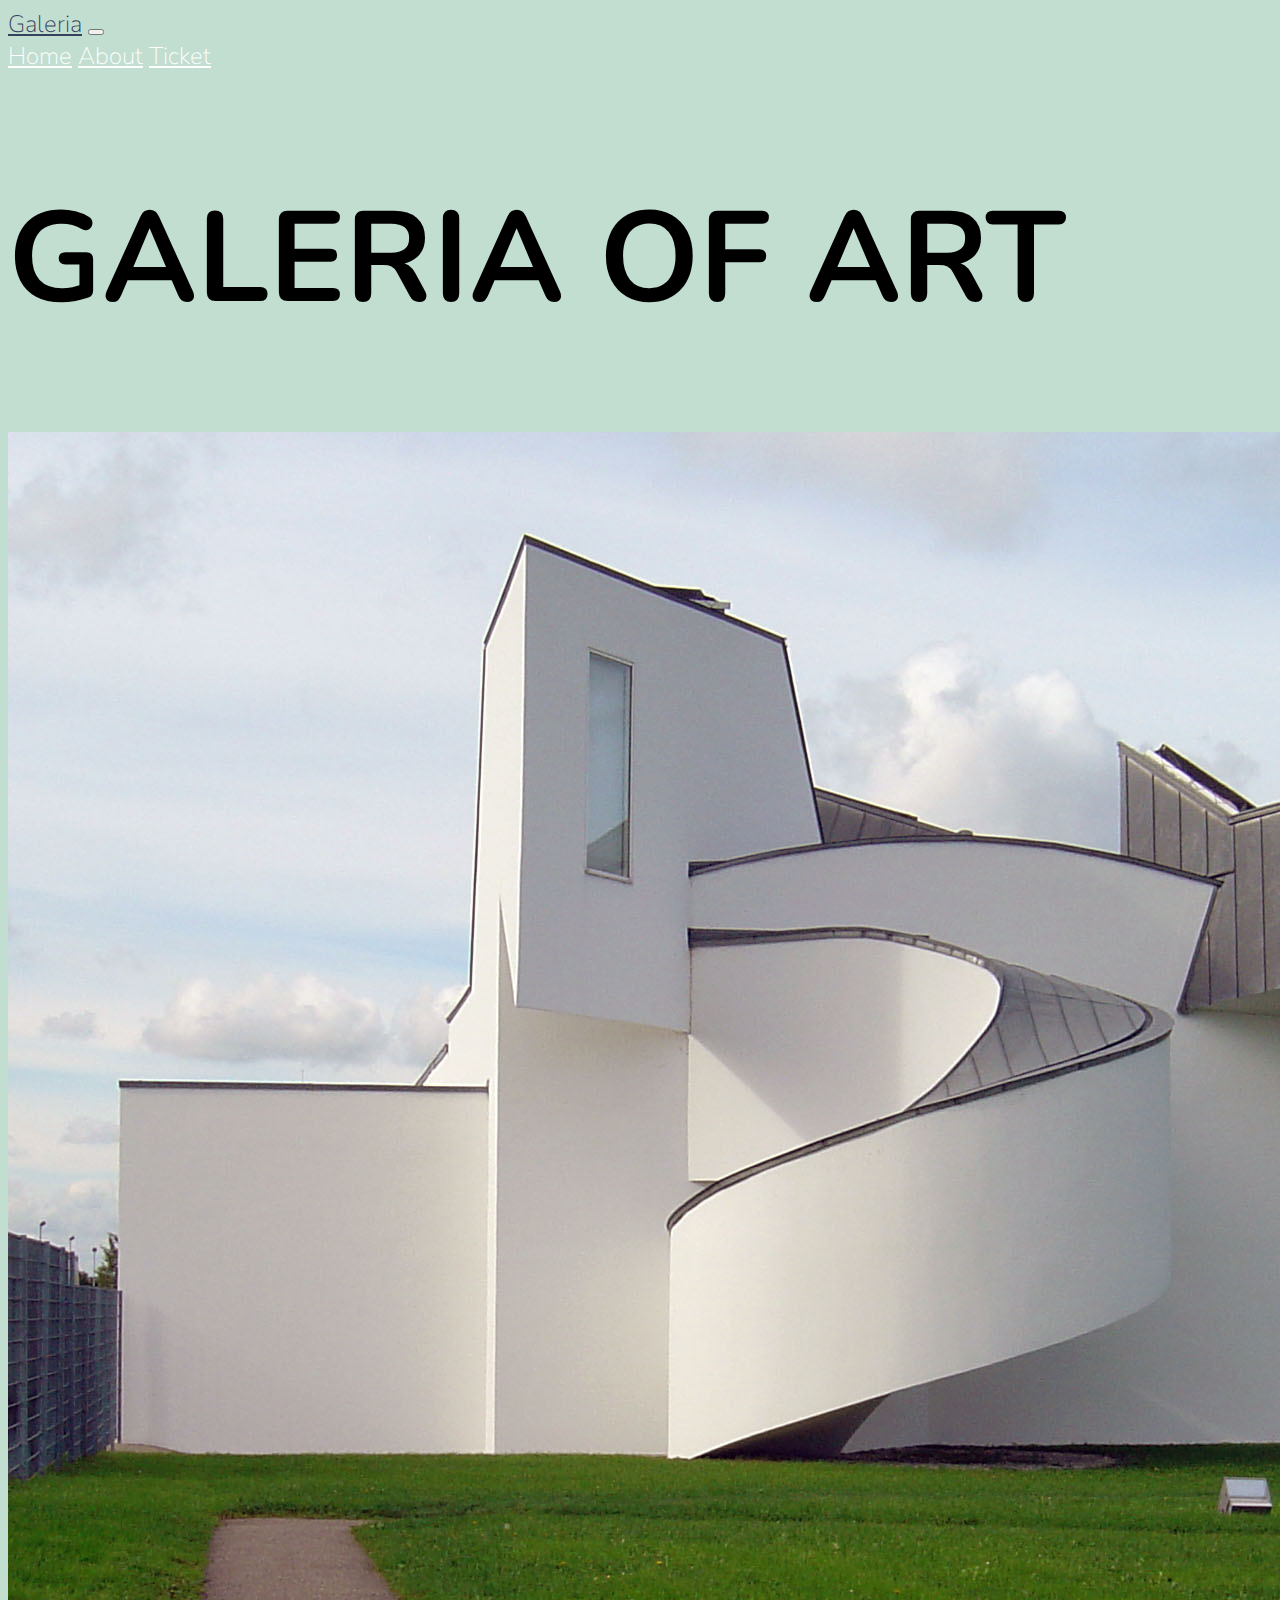
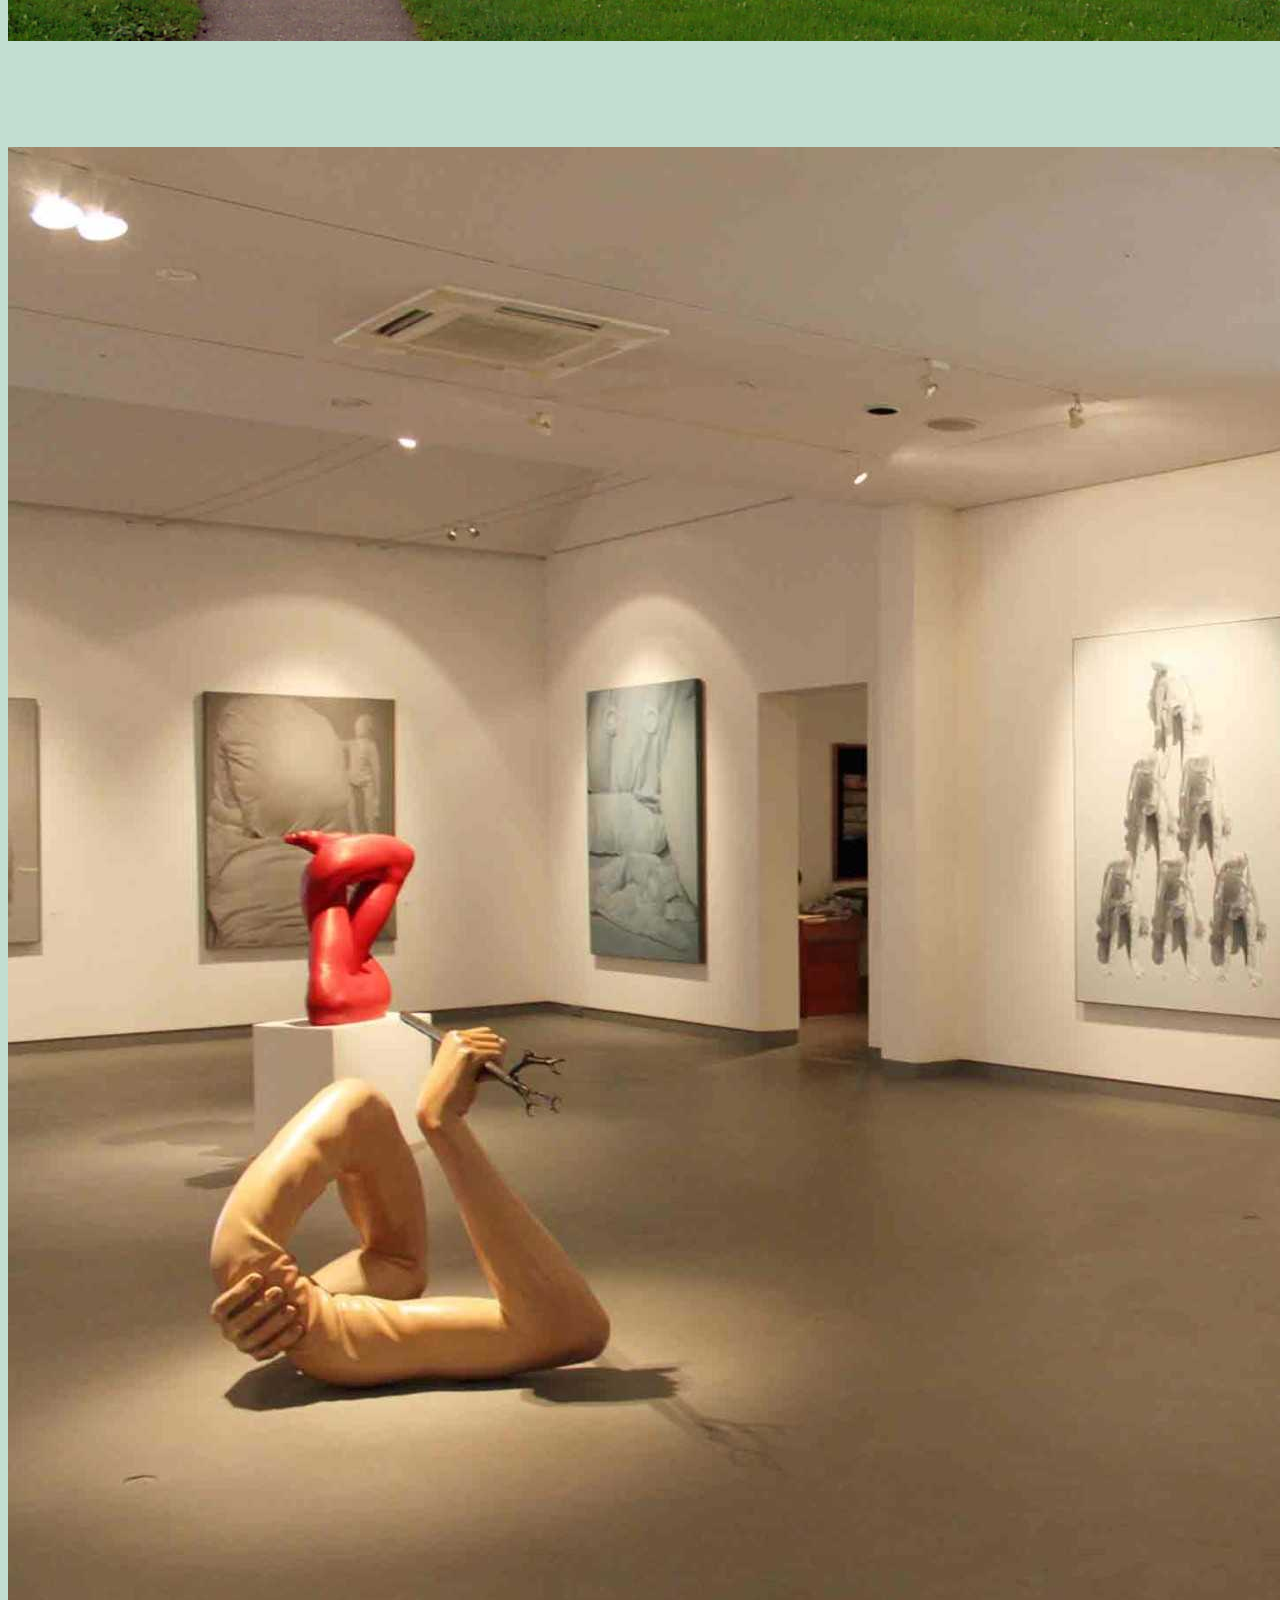
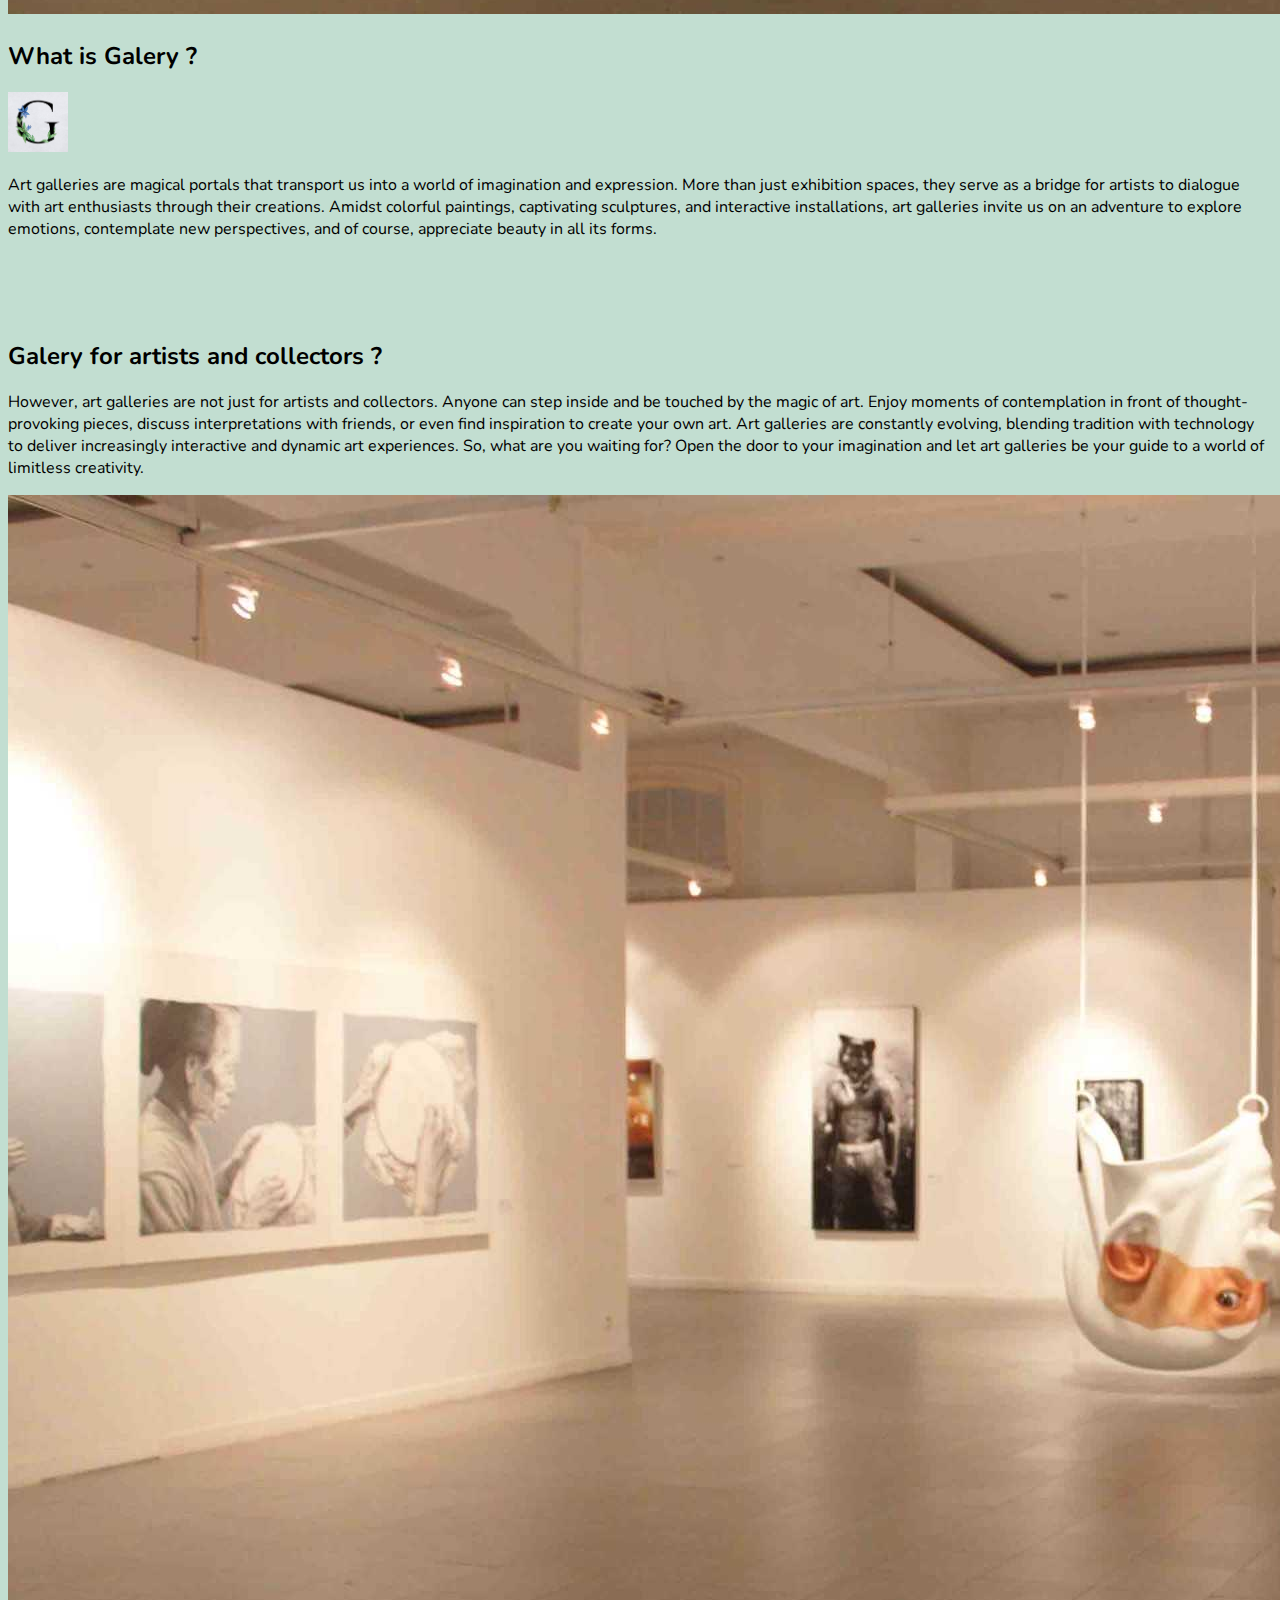
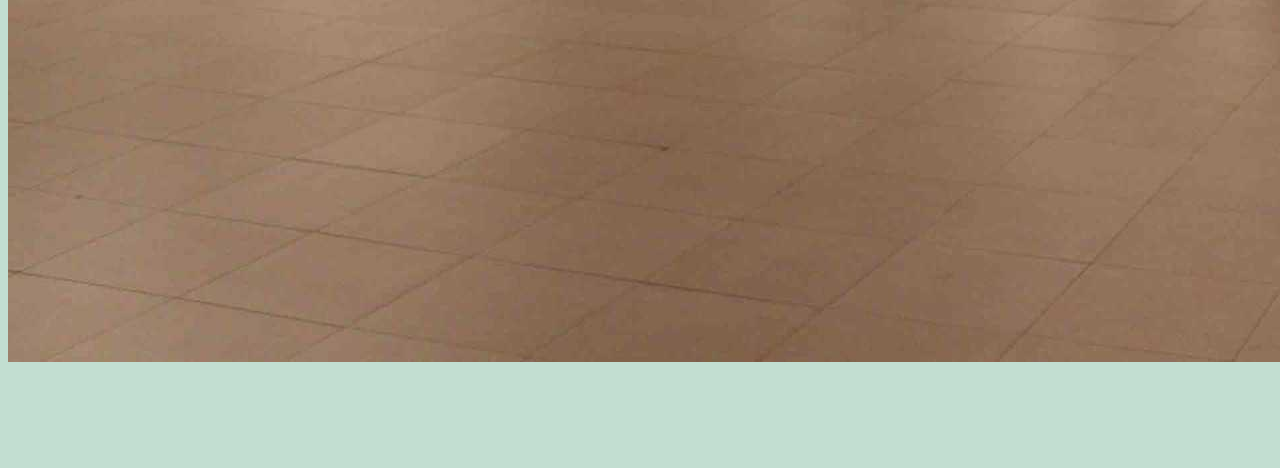
<file: index.html>
<!doctype html>
<html lang="en">
  <head>
    <meta charset="utf-8">
    <meta name="viewport" content="width=device-width, initial-scale=1">
    <title>Galeria</title>
    <!-- font -->
    <link rel="preconnect" href="https://fonts.googleapis.com">
    <link rel="preconnect" href="https://fonts.gstatic.com" crossorigin>
    <link href="https://fonts.googleapis.com/css2?family=Nunito:ital,wght@0,200..1000;1,200..1000&display=swap" rel="stylesheet">
    <!-- font-end -->
    <link href="https://cdn.jsdelivr.net/npm/bootstrap@5.3.2/dist/css/bootstrap.min.css" rel="stylesheet" integrity="sha384-T3c6CoIi6uLrA9TneNEoa7RxnatzjcDSCmG1MXxSR1GAsXEV/Dwwykc2MPK8M2HN" crossorigin="anonymous">
    <link rel="stylesheet" href="style.css">
  </head>
  <body>
    <nav class="navbar fixed-top  navbar-expand-lg" id="navbar">
        <div class="container-fluid">
          <a class="navbar-brand" href="#">Galeria</a>
          <button 
            class="navbar-toggler" 
            type="button" 
            data-bs-toggle="collapse" 
            data-bs-target="#navbarNavAltMarkup" 
            aria-controls="navbarNavAltMarkup" 
            aria-expanded="false" 
            aria-label="Toggle navigation">
            <span class="navbar-toggler-icon"></span>
          </button>
          <div class="collapse navbar-collapse" id="navbarNavAltMarkup">
            <div class="navbar-nav">
              <a class="nav-link active" aria-current="page" href="#home">Home</a>
              <a class="nav-link" href="#about">About</a>
              <a class="nav-link" href="#ticket">Ticket</a>
            </div>
          </div>
        </div>
    </nav>

    <section class="container-fluid px-0">
        <!-- 1 -->
        <div class="row align-items-center content" id="home">
            <div class="col-lg-6">
                <div id="title-head">
                    <h1 class="text-white text-center d-none d-lg-block" >GALERIA OF ART</h1>
                </div>
            </div>
            <div class="col-lg-6">
                <img class="img-fluid" src="img/galeria.jpg">
            </div>
        </div>
        <!-- 2 -->
        <div class="row align-items-center content" id="about">
            <!-- Order to revers position -->
            <div class="col-lg-6 order-2 order-md-1">
                <img class="img-fluid" src="img/inside-1.jpg">
            </div>
            <div class="col-lg-6 text-center order-1 order-md-2">
                <div class="row justify-content-center">
                    <div class="div col-10 col-lg-8 blurp pt-3">
                        <h2>What is Galery ?</h2>
                        <img class="d-none d-lg-inline" src="img/logo.jpg" height="60" alt="">
                        <p class="lead">Art galleries are magical portals that transport us into a world of imagination and expression. More than just exhibition spaces, they serve as a bridge for artists to dialogue with art enthusiasts through their creations.  Amidst colorful paintings, captivating sculptures, and interactive installations, art galleries invite us on an adventure to explore emotions, contemplate new perspectives, and of course, appreciate beauty in all its forms.</p>
                    </div>
                </div>
            </div>
        </div>
        <!-- 3 -->
        <div class="row align-items-center content">
            <div class="col-lg-6 text-center ">
                <div class="row justify-content-center">
                    <div class="div col-10 col-lg-8 blurp pt-3">
                        <h2 id="ticket">Galery for artists and collectors ?</h2>
                        <p class="lead">However, art galleries are not just for artists and collectors. Anyone can step inside and be touched by the magic of art. Enjoy moments of contemplation in front of thought-provoking pieces, discuss interpretations with friends, or even find inspiration to create your own art. Art galleries are constantly evolving, blending tradition with technology to deliver increasingly interactive and dynamic art experiences. So, what are you waiting for? Open the door to your imagination and let art galleries be your guide to a world of limitless creativity.</p>
                    </div>
                </div>
            </div>
            <div class="col-lg-6 ">
                <img class="img-fluid" src="img/inside-2.jpg">
            </div>
        </div>
    </section>

    <script src="https://cdn.jsdelivr.net/npm/bootstrap@5.3.2/dist/js/bootstrap.bundle.min.js" integrity="sha384-C6RzsynM9kWDrMNeT87bh95OGNyZPhcTNXj1NW7RuBCsyN/o0jlpcV8Qyq46cDfL" crossorigin="anonymous"></script>
    <script src="https://code.jquery.com/jquery-3.7.1.min.js" integrity="sha256-/JqT3SQfawRcv/BIHPThkBvs0OEvtFFmqPF/lYI/Cxo=" crossorigin="anonymous"></script>
    <script>
        $(function (){
            $(document).scroll(function () {
                let $nav = $('#navbar');
                $nav.toggleClass('scrolled', $(this).scrollTop() > $nav.height());
            });
        });
    </script>
  </body>
</html>
</file>
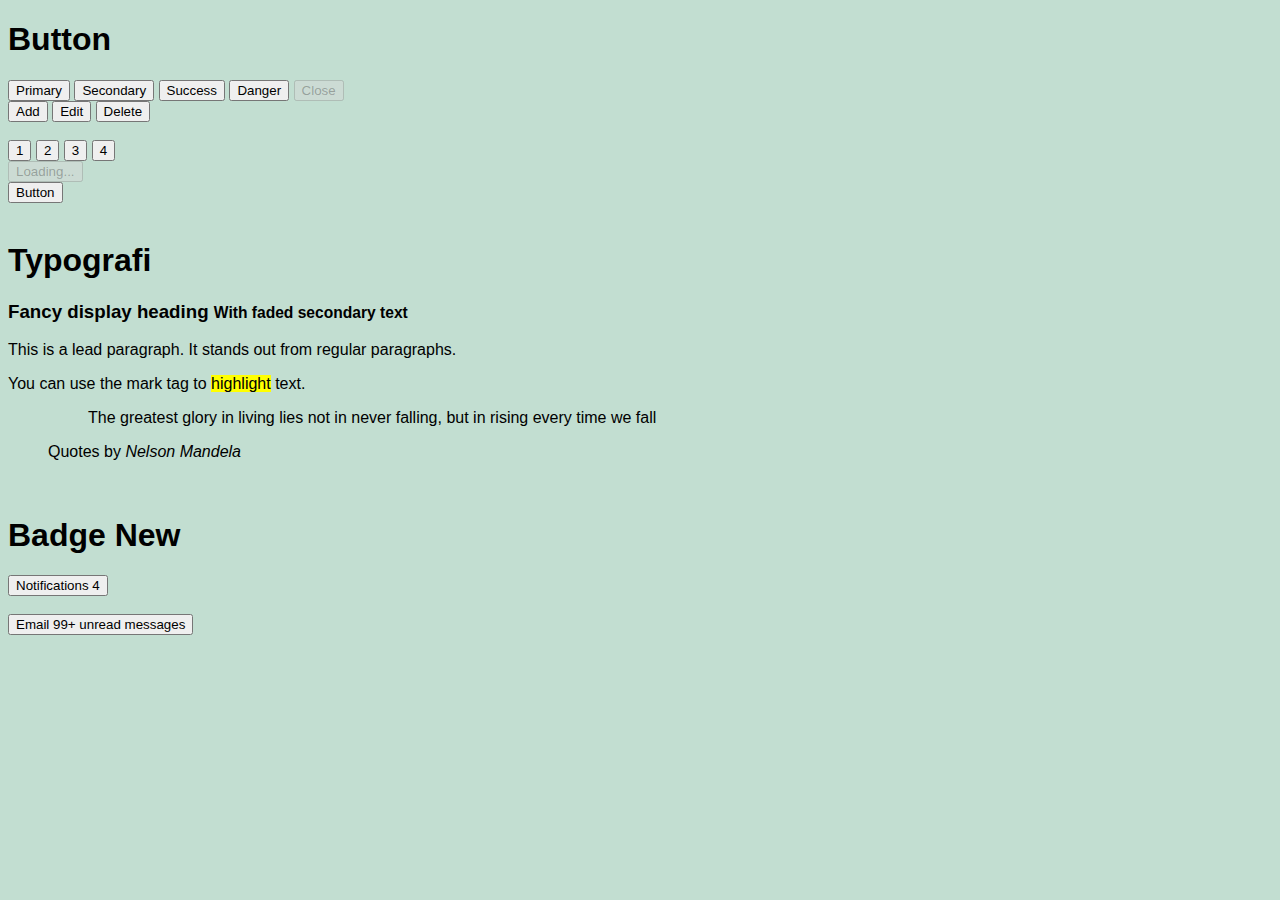
<file: 01-btn-typo-badge.html>
<!doctype html>
<html lang="en">
  <head>
    <meta charset="utf-8">
    <meta name="viewport" content="width=device-width, initial-scale=1">
    <title>Bootstrap: Button,Typografi,Badge</title>
    <link href="https://cdn.jsdelivr.net/npm/bootstrap@5.3.2/dist/css/bootstrap.min.css" rel="stylesheet" integrity="sha384-T3c6CoIi6uLrA9TneNEoa7RxnatzjcDSCmG1MXxSR1GAsXEV/Dwwykc2MPK8M2HN" crossorigin="anonymous">
    <link rel="stylesheet" href="style.css">
</head>
<body>
    <div class="container">
        <!-- Button Bootstrap -->
        <h1>Button</h1>
        <button type="button" class="btn btn-primary">Primary</button>
        <button type="button" class="btn btn-outline-secondary">Secondary</button>
        <button type="button" class="btn btn-success btn-lg">Success</button>
        <button type="button" class="btn btn-danger btn-sm">Danger</button>
        <button type="button" class="btn btn-outline-danger" disabled>Close</button> <br>
        <div class="btn-group">
            <button class="btn btn-primary">Add</button>
            <button class="btn btn-warning">Edit</button>
            <button class="btn btn-danger">Delete</button>
        </div> <br>
        <div class="btn-toolbar mt-1" role="toolbar" aria-label="Toolbar with button groups">
            <div class="btn-group me-2" role="group" aria-label="First group">
              <button type="button" class="btn btn-primary">1</button>
              <button type="button" class="btn btn-primary">2</button>
              <button type="button" class="btn btn-primary">3</button>
              <button type="button" class="btn btn-primary">4</button>
            </div>
        </div>
        <button class="btn btn-primary" type="button" disabled>
            <span class="spinner-border spinner-border-sm" aria-hidden="true"></span>
            <span role="status">Loading...</span>
        </button>
        <div class="d-grid gap-2">
            <button class="btn btn-primary" type="button">Button</button>
        </div><br>

        <!-- Typografi Bootstrapt-->
        <h1>Typografi</h1>
        <h3>Fancy display heading
            <small class="text-body-secondary">With faded secondary text</small>
        </h3>
        <p class="lead">
            This is a lead paragraph. It stands out from regular paragraphs.
        </p>
        <p>You can use the mark tag to <mark>highlight</mark> text.</p>
        <figure class="text-end">
            <blockquote class="blockquote">
              <p>The greatest glory in living lies not in never falling, but in rising every time we fall</p>
            </blockquote>
            <figcaption class="blockquote-footer">
              Quotes by <cite title="Source Title">Nelson Mandela</cite>
            </figcaption>
        </figure><br>

          <!-- Badge Bootstrat -->
        <h1>Badge <span class="badge bg-danger">New</span></h1>
            <!-- Example 1 -->
        <button type="button" class="btn">
            Notifications <span class="badge text-bg-danger text-white">4</span>
        </button> <br> <br>
            <!-- Example 2 -->
        <button type="button" class="btn btn-primary position-relative">
            Email
            <span class="position-absolute top-0 start-100 translate-middle badge rounded-pill bg-danger">
              99+
              <span class="visually-hidden">unread messages</span>
            </span>
        </button>



    </div>
  </body>
</html>
</file>
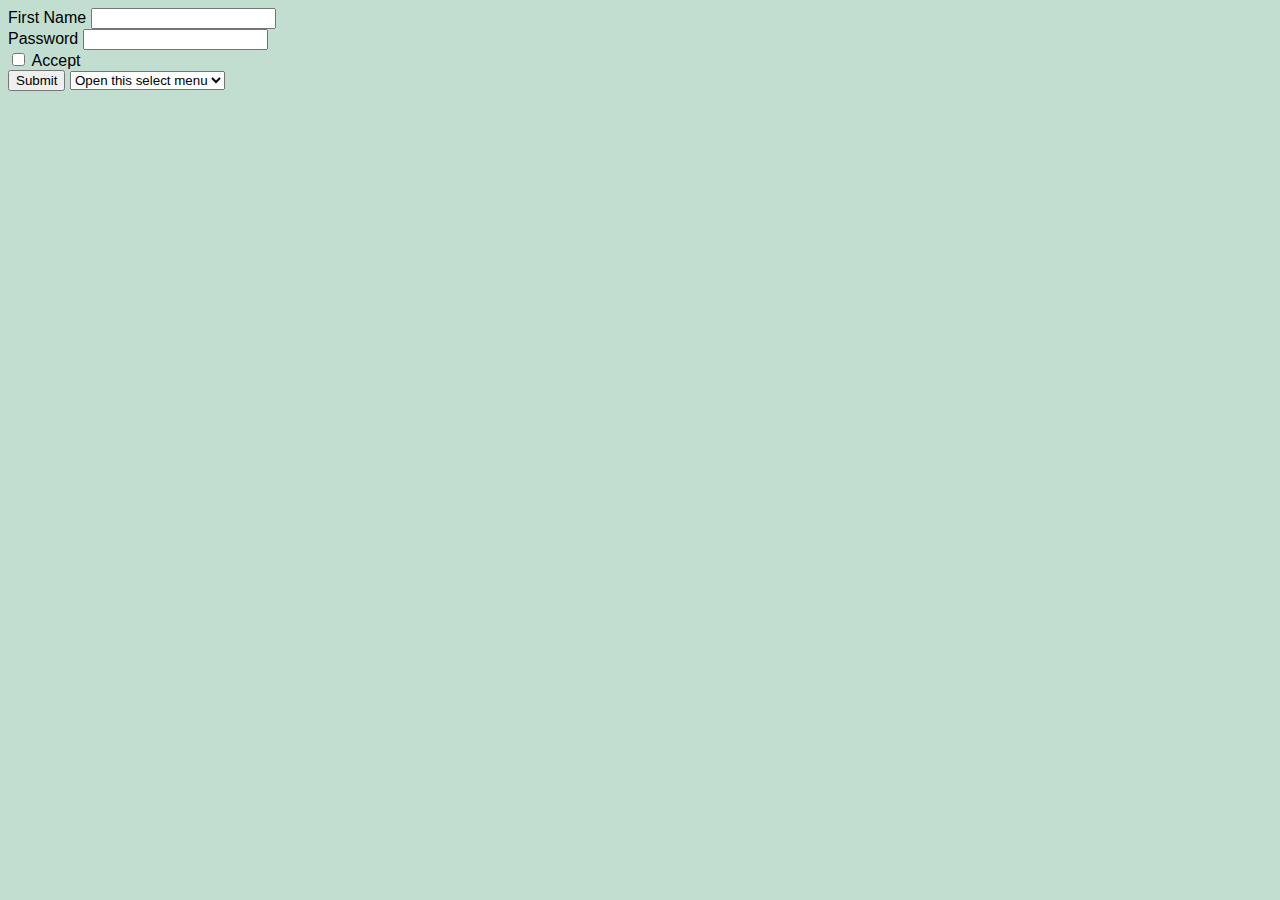
<file: 03-form.html>
<!doctype html>
<html lang="en">
  <head>
    <meta charset="utf-8">
    <meta name="viewport" content="width=device-width, initial-scale=1">
    <title>Bootstrap: Grid</title>
    <link href="https://cdn.jsdelivr.net/npm/bootstrap@5.3.2/dist/css/bootstrap.min.css" rel="stylesheet" integrity="sha384-T3c6CoIi6uLrA9TneNEoa7RxnatzjcDSCmG1MXxSR1GAsXEV/Dwwykc2MPK8M2HN" crossorigin="anonymous">
    <link rel="stylesheet" href="style.css">
</head>
<body>
    <div class="container">
        <form class="mt-5">
            <!-- form input -->
            <div class="mb-3">
              <label for="f-name" class="form-label">First Name</label>
              <input type="text" class="form-control" id="f-name">
            </div>
            <div class="mb-3">
              <label for="l-name" class="form-label">Password</label>
              <input type="text" class="form-control" id="l-name">
            </div>
            <div class="mb-3 form-check">
              <input type="checkbox" class="form-check-input" id="exampleCheck1">
              <label class="form-check-label" for="exampleCheck1">Accept</label>
            </div>
            <button type="submit" class="btn btn-primary">Submit</button>
            <!-- select ; sizing yoiu can use sm / lg-->
            <select class="form-select form-select-sm mb-3 mt-3" aria-label="Large select example">
                <option selected>Open this select menu</option>
                <option value="1">One</option>
                <option value="2">Two</option>
                <option value="3">Three</option>
             </select>
        </form>
    </div>

    <script src="https://cdn.jsdelivr.net/npm/bootstrap@5.3.2/dist/js/bootstrap.bundle.min.js" integrity="sha384-C6RzsynM9kWDrMNeT87bh95OGNyZPhcTNXj1NW7RuBCsyN/o0jlpcV8Qyq46cDfL" crossorigin="anonymous"></script>
</body>
</file>
<file: style.css>
body{
    background: #c2ded1;
    font-family: "Nunito",sans-serif;
}

#navbar{
    font-size: 1.5rem;
    font-weight: 100;
}

#navbar .navbar-brand{
    color: #354259;
    font-size: 1.5rem;
}

#navbar .nav-link{
    color: white;
}
#navbar .nav-link:hover{
    color: #354259;
}

.navbar.scrolled{
    background-color: #c2ded1;
}

#title-head{
    font-weight: 100;
    font-size: 4rem;
}

.blurb h2{
    color: #354259;
    font-weight: 100;
    font-size: 2.5rem;
}
.blurb p{
    color: #3f4e4f;
    font-weight: 100;
    font-size: 1.125rem;
    line-height: 2;
}

.content{
    margin-top: 100px;
    margin-bottom: 100px;
}

@media (max-width: 1200px ){
    #title-head h1{
        font-weight: 100;
        font-size: 3rem;
    }
}
</file>
